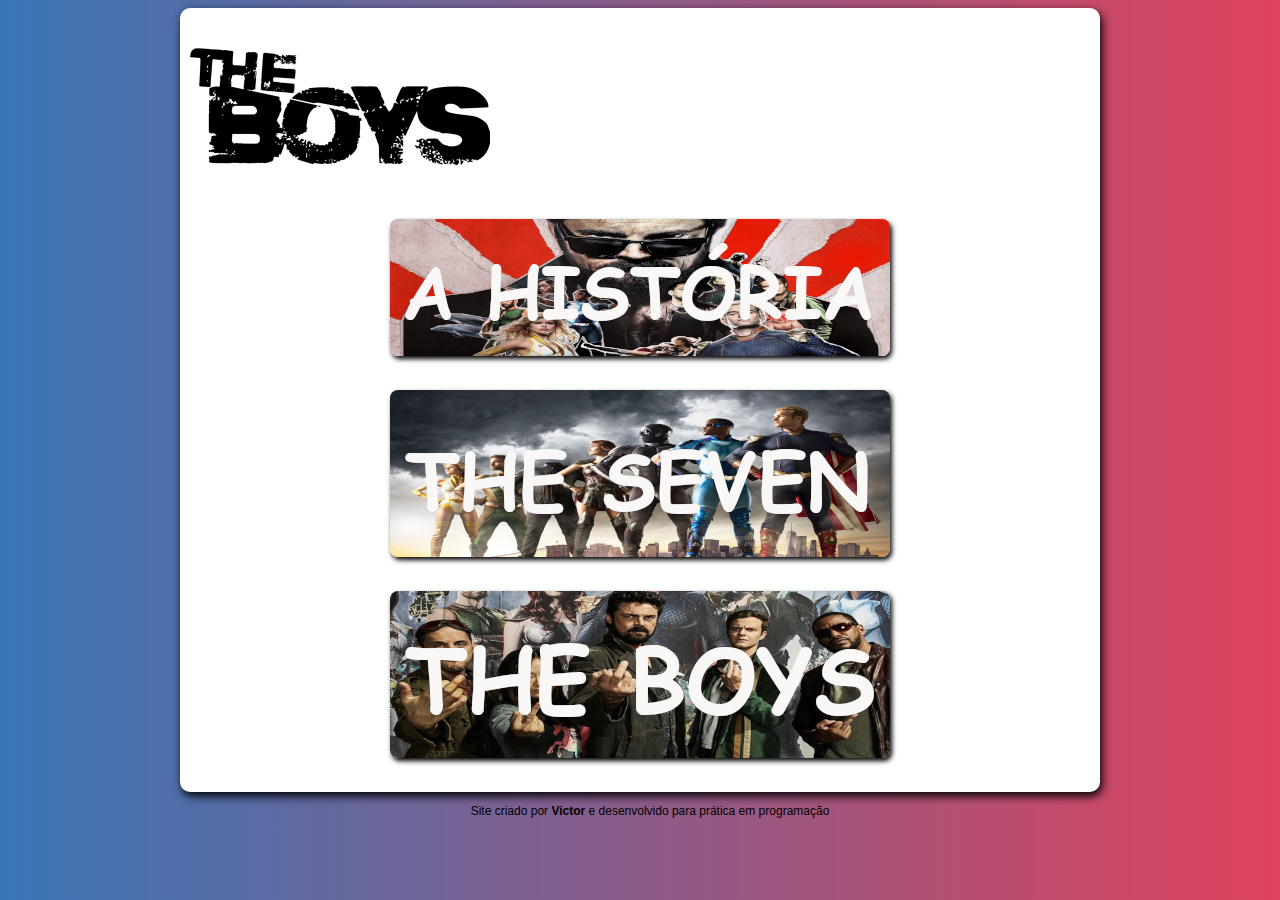
<file: index.html>
<!DOCTYPE html>
<html lang="pt-br">
<head>
    <meta charset="UTF-8">
    <meta name="viewport" content="width=device-width, initial-scale=1.0">
    <title>The boys</title>
    <link rel="shortcut icon" href="imagens/favicon.png" type="image/x-icon">
    <link rel="stylesheet" href="estilo/style.css">
</head>
<body>
    <main>
        <img src="imagens/the-boys-logo300.png" alt="logo the boys" class="logo">
        <div class="link">
            <a href="historia.html">
                <picture>
                    <source media="(max-width: 550px)" srcset="imagens/logotheboys300-pq.png">
                    <img src="imagens/logotheboys500.png" alt="a história">
                </picture>
            </a>
            <a href="sete.html">
                <picture>
                    <source media="(max-width: 550px)" srcset="imagens/sete300-pq.png">
                    <img src="imagens/sete500.png" alt="os sete">
                </picture>
            </a>
            <a href="theboys.html">
                <picture>
                    <source media="(max-width: 550px)" srcset="imagens/theboys300-pq.png">
                    <img src="imagens/theboys500.png" alt="the boys">
                </picture>
            </a>
        </div>
    </main>
    <footer>
        <p>Site criado por <strong>Victor</strong> e desenvolvido para prática em programação</p>
    </footer>
</body>
</html>
</file>
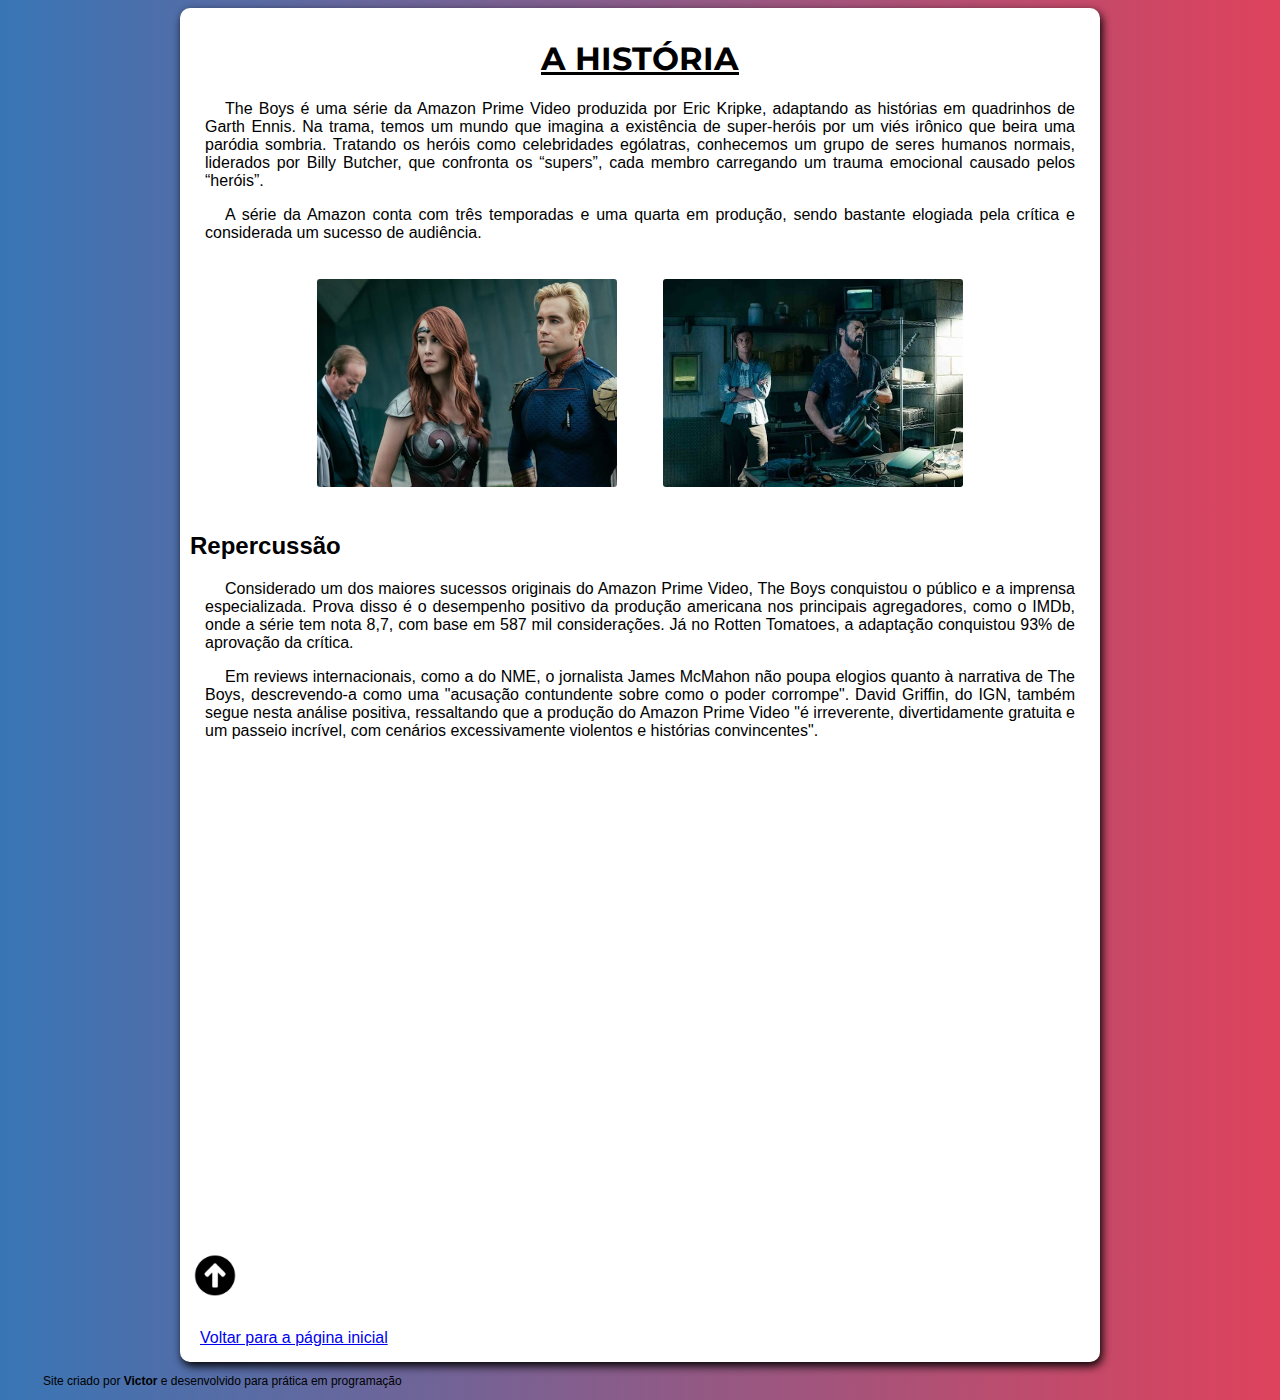
<file: historia.html>
<!DOCTYPE html>
<html lang="pt-br">
<head>
    <meta charset="UTF-8">
    <meta name="viewport" content="width=device-width, initial-scale=1.0">
    <title>História</title>
    <link rel="shortcut icon" href="imagens/favicon.png" type="image/x-icon">
    <link rel="stylesheet" href="estilo/style.css">
    <style>
        p {
            text-align: justify;
            padding-right: 15px;
            padding-left: 15px;
        }

        a > img {
            box-shadow: none;
            width: 50px;
            height: 50px;
        }
    </style>
</head>
<body>
    <a name="topo"></a>
    <main style="padding-bottom: 10px;">
        <h1>A HISTÓRIA</h1>
        
        <p>
            The Boys é uma série da Amazon Prime Video produzida por Eric Kripke, adaptando as histórias em quadrinhos de Garth Ennis. Na trama, temos um mundo que imagina a existência de super-heróis por um viés irônico que beira uma paródia sombria. Tratando os heróis como celebridades ególatras, conhecemos um grupo de seres humanos normais, liderados por Billy Butcher, que confronta os “supers”, cada membro carregando um trauma emocional causado pelos “heróis”.
        </p>
        <p>
            A série da Amazon conta com três temporadas e uma quarta em produção, sendo bastante elogiada pela crítica e considerada um sucesso de audiência. 
        </p>

        <div class="imagem">
            <img src="imagens/cenatheboys300.png" alt="homelander e maeve">
            <img src="imagens/imagemserie300.png" alt="hughie e bruto">
        </div>

        <h2>Repercussão</h2>
        <p>
            Considerado um dos maiores sucessos originais do Amazon Prime Video, The Boys conquistou o público e a imprensa especializada. Prova disso é o desempenho positivo da produção americana nos principais agregadores, como o IMDb, onde a série tem nota 8,7, com base em 587 mil considerações. Já no Rotten Tomatoes, a adaptação conquistou 93% de aprovação da crítica.
        </p>
        <p>
            Em reviews internacionais, como a do NME, o jornalista James McMahon não poupa elogios quanto à narrativa de The Boys, descrevendo-a como uma "acusação contundente sobre como o poder corrompe". David Griffin, do IGN, também segue nesta análise positiva, ressaltando que a produção do Amazon Prime Video "é irreverente, divertidamente gratuita e um passeio incrível, com cenários excessivamente violentos e histórias convincentes".
        </p>

        <div class="video">
            <iframe width="315" height="200" src="https://www.youtube.com/embed/I0RC15nmjpU?si=sz1TtISHrbHlL0tt" title="YouTube video player" frameborder="0" allow="accelerometer; autoplay; clipboard-write; encrypted-media; gyroscope; picture-in-picture; web-share" allowfullscreen></iframe>

            <iframe width="315" height="200" src="https://www.youtube.com/embed/zt33bPZpT4M?si=CmTpY1Ed8KpDNora" title="YouTube video player" frameborder="0" allow="accelerometer; autoplay; clipboard-write; encrypted-media; gyroscope; picture-in-picture; web-share" allowfullscreen></iframe>
        </div>

        <div class="t3">
            <iframe width="315" height="200" src="https://www.youtube.com/embed/xVEHTdwArOg?si=X144kifGurTGuex9" title="YouTube video player" frameborder="0" allow="accelerometer; autoplay; clipboard-write; encrypted-media; gyroscope; picture-in-picture; web-share" allowfullscreen></iframe>
        </div>

        <abbr title="Voltar ao Topo"><a href="#topo"><img src="imagens/icon-topo.png" alt="Voltar ao topo"></a></abbr>
        <div class="voltar">
            <a href="index.html">
                Voltar para a página inicial
            </a>
        </div>
    </main>
    <footer>
        <p>Site criado por <strong>Victor</strong> e desenvolvido para prática em programação</p>
    </footer>
</body>
</html>
</file>
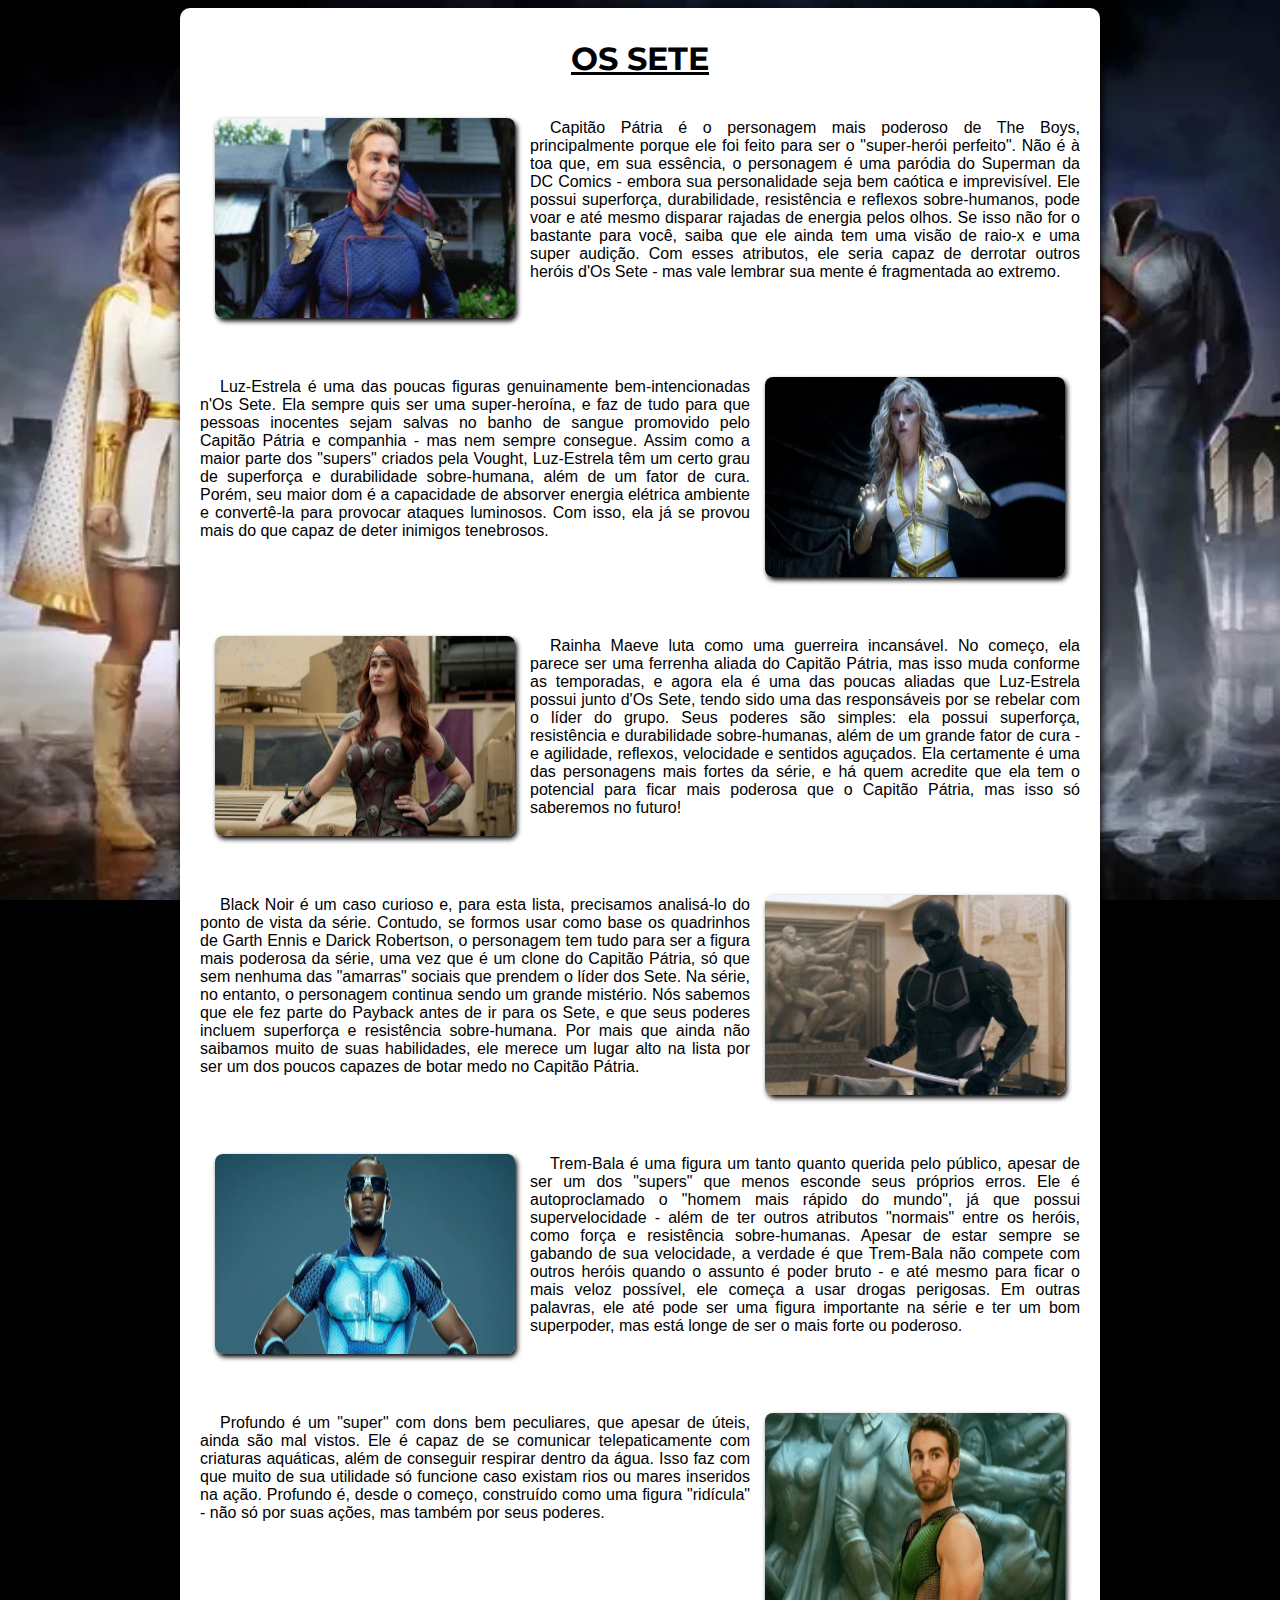
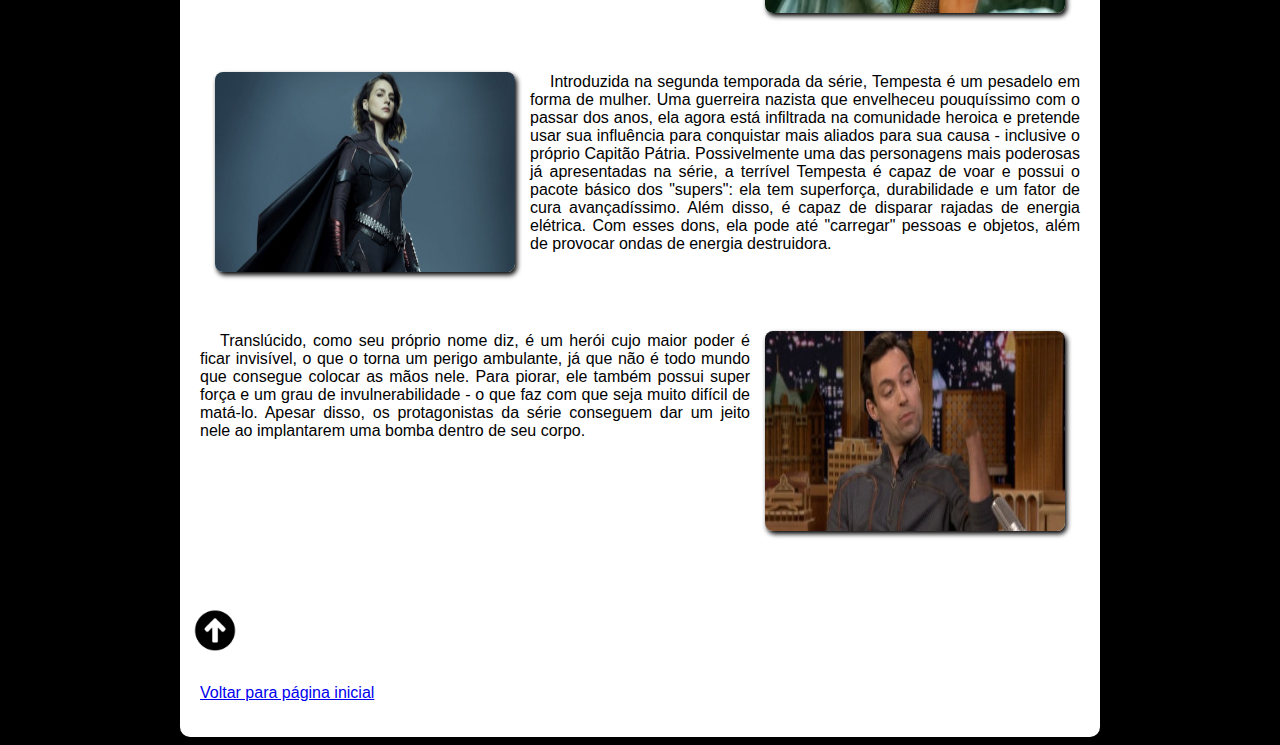
<file: sete.html>
<!DOCTYPE html>
<html lang="pt-br">
<head>
    <meta charset="UTF-8">
    <meta name="viewport" content="width=device-width, initial-scale=1.0">
    <title>Os sete</title>
    <link rel="shortcut icon" href="imagens/favicon.png" type="image/x-icon">
    <link rel="stylesheet" href="estilo/style.css">
    <style>
        body {
            background: black url(imagens/sete-fundo.webp) center center no-repeat fixed;
            background-size: cover;
        }

        img {
            width: 300px;
            height: 200px;
        }

        a > img {
            box-shadow: none;
            height: 50px;
            width: 50px;
        }
        
    </style>
</head>
<body>
    <a name="topo"></a>
    <main>
        <h1>OS SETE</h1>
        <div class="d1">
            <picture class="foto">
                <img src="imagens/homelander250.jpg" alt="homelander">
            </picture>
            <p class="texto">
                Capitão Pátria é o personagem mais poderoso de The Boys, principalmente porque ele foi feito para ser o "super-herói perfeito". Não é à toa que, em sua essência, o personagem é uma paródia do Superman da DC Comics - embora sua personalidade seja bem caótica e imprevisível. Ele possui superforça, durabilidade, resistência e reflexos sobre-humanos, pode voar e até mesmo disparar rajadas de energia pelos olhos. Se isso não for o bastante para você, saiba que ele ainda tem uma visão de raio-x e uma super audição. Com esses atributos, ele seria capaz de derrotar outros heróis d'Os Sete - mas vale lembrar sua mente é fragmentada ao extremo.                
            </p>
            
        </div>

        <div class="d2">
            <p class="texto">
                Luz-Estrela é uma das poucas figuras genuinamente bem-intencionadas n'Os Sete. Ela sempre quis ser uma super-heroína, e faz de tudo para que pessoas inocentes sejam salvas no banho de sangue promovido pelo Capitão Pátria e companhia - mas nem sempre consegue. Assim como a maior parte dos "supers" criados pela Vought, Luz-Estrela têm um certo grau de superforça e durabilidade sobre-humana, além de um fator de cura. Porém, seu maior dom é a capacidade de absorver energia elétrica ambiente e convertê-la para provocar ataques luminosos. Com isso, ela já se provou mais do que capaz de deter inimigos tenebrosos.
            </p>
            <picture class="foto">
                <img src="imagens/luz estrela300.jpg" alt="luz estrela">
            </picture>            
        </div>

        <div class="d1">
            <picture class="foto">
                <img src="imagens/maeve300.jpg" alt="Maeve">
            </picture>
            <p class="texto">
                Rainha Maeve luta como uma guerreira incansável. No começo, ela parece ser uma ferrenha aliada do Capitão Pátria, mas isso muda conforme as temporadas, e agora ela é uma das poucas aliadas que Luz-Estrela possui junto d'Os Sete, tendo sido uma das responsáveis por se rebelar com o líder do grupo. Seus poderes são simples: ela possui superforça, resistência e durabilidade sobre-humanas, além de um grande fator de cura - e agilidade, reflexos, velocidade e sentidos aguçados. Ela certamente é uma das personagens mais fortes da série, e há quem acredite que ela tem o potencial para ficar mais poderosa que o Capitão Pátria, mas isso só saberemos no futuro!
            </p>
        </div>

        <div class="d2">
            <p class="texto">
                Black Noir é um caso curioso e, para esta lista, precisamos analisá-lo do ponto de vista da série. Contudo, se formos usar como base os quadrinhos de Garth Ennis e Darick Robertson, o personagem tem tudo para ser a figura mais poderosa da série, uma vez que é um clone do Capitão Pátria, só que sem nenhuma das "amarras" sociais que prendem o líder dos Sete. Na série, no entanto, o personagem continua sendo um grande mistério. Nós sabemos que ele fez parte do Payback antes de ir para os Sete, e que seus poderes incluem superforça e resistência sobre-humana. Por mais que ainda não saibamos muito de suas habilidades, ele merece um lugar alto na lista por ser um dos poucos capazes de botar medo no Capitão Pátria.


            </p>
            <picture class="foto">
                <img src="imagens/blacknoir250.jpg" alt="Black Noir">
            </picture>
        </div>

        <div class="d1">
            <picture class="foto">
                <img src="imagens/trembala300.jpg" alt="Trem bala">
            </picture>
            <p class="texto">
                Trem-Bala é uma figura um tanto quanto querida pelo público, apesar de ser um dos "supers" que menos esconde seus próprios erros. Ele é autoproclamado o "homem mais rápido do mundo", já que possui supervelocidade - além de ter outros atributos "normais" entre os heróis, como força e resistência sobre-humanas. Apesar de estar sempre se gabando de sua velocidade, a verdade é que Trem-Bala não compete com outros heróis quando o assunto é poder bruto - e até mesmo para ficar o mais veloz possível, ele começa a usar drogas perigosas. Em outras palavras, ele até pode ser uma figura importante na série e ter um bom superpoder, mas está longe de ser o mais forte ou poderoso.
            </p>
        </div>

        <div class="d2">
            <p class="texto">
                Profundo é um "super" com dons bem peculiares, que apesar de úteis, ainda são mal vistos. Ele é capaz de se comunicar telepaticamente com criaturas aquáticas, além de conseguir respirar dentro da água. Isso faz com que muito de sua utilidade só funcione caso existam rios ou mares inseridos na ação. Profundo é, desde o começo, construído como uma figura "ridícula" - não só por suas ações, mas também por seus poderes.
            </p>
            <picture class="foto">
                <img src="imagens/profundo300.jpg" alt="Profundo">
            </picture>
        </div>

        <div class="d1">
            <picture class="foto">
                <img src="imagens/tempesta300.jpg" alt="Tempesta">
            </picture>
            <p class="texto">
                Introduzida na segunda temporada da série, Tempesta é um pesadelo em forma de mulher. Uma guerreira nazista que envelheceu pouquíssimo com o passar dos anos, ela agora está infiltrada na comunidade heroica e pretende usar sua influência para conquistar mais aliados para sua causa - inclusive o próprio Capitão Pátria. Possivelmente uma das personagens mais poderosas já apresentadas na série, a terrível Tempesta é capaz de voar e possui o pacote básico dos "supers": ela tem superforça, durabilidade e um fator de cura avançadíssimo. Além disso, é capaz de disparar rajadas de energia elétrica. Com esses dons, ela pode até "carregar" pessoas e objetos, além de provocar ondas de energia destruidora.
            </p>
        </div>

        <div class="d2">
            <p class="texto">
                Translúcido, como seu próprio nome diz, é um herói cujo maior poder é ficar invisível, o que o torna um perigo ambulante, já que não é todo mundo que consegue colocar as mãos nele. Para piorar, ele também possui super força e um grau de invulnerabilidade - o que faz com que seja muito difícil de matá-lo. Apesar disso, os protagonistas da série conseguem dar um jeito nele ao implantarem uma bomba dentro de seu corpo.
            </p>
            <picture class="foto">
                <img src="imagens/translucido300.jpg" alt="Translucido">
            </picture>
        </div>

        <abbr title="Voltar ao Topo"><a href="#topo"><img src="imagens/icon-topo.png" alt="ícone topo"></a></abbr>

        <div class="voltar">
            <a href="index.html">
                Voltar para página inicial
            </a>
        </div>
    </main>
</body>
</html>
</file>
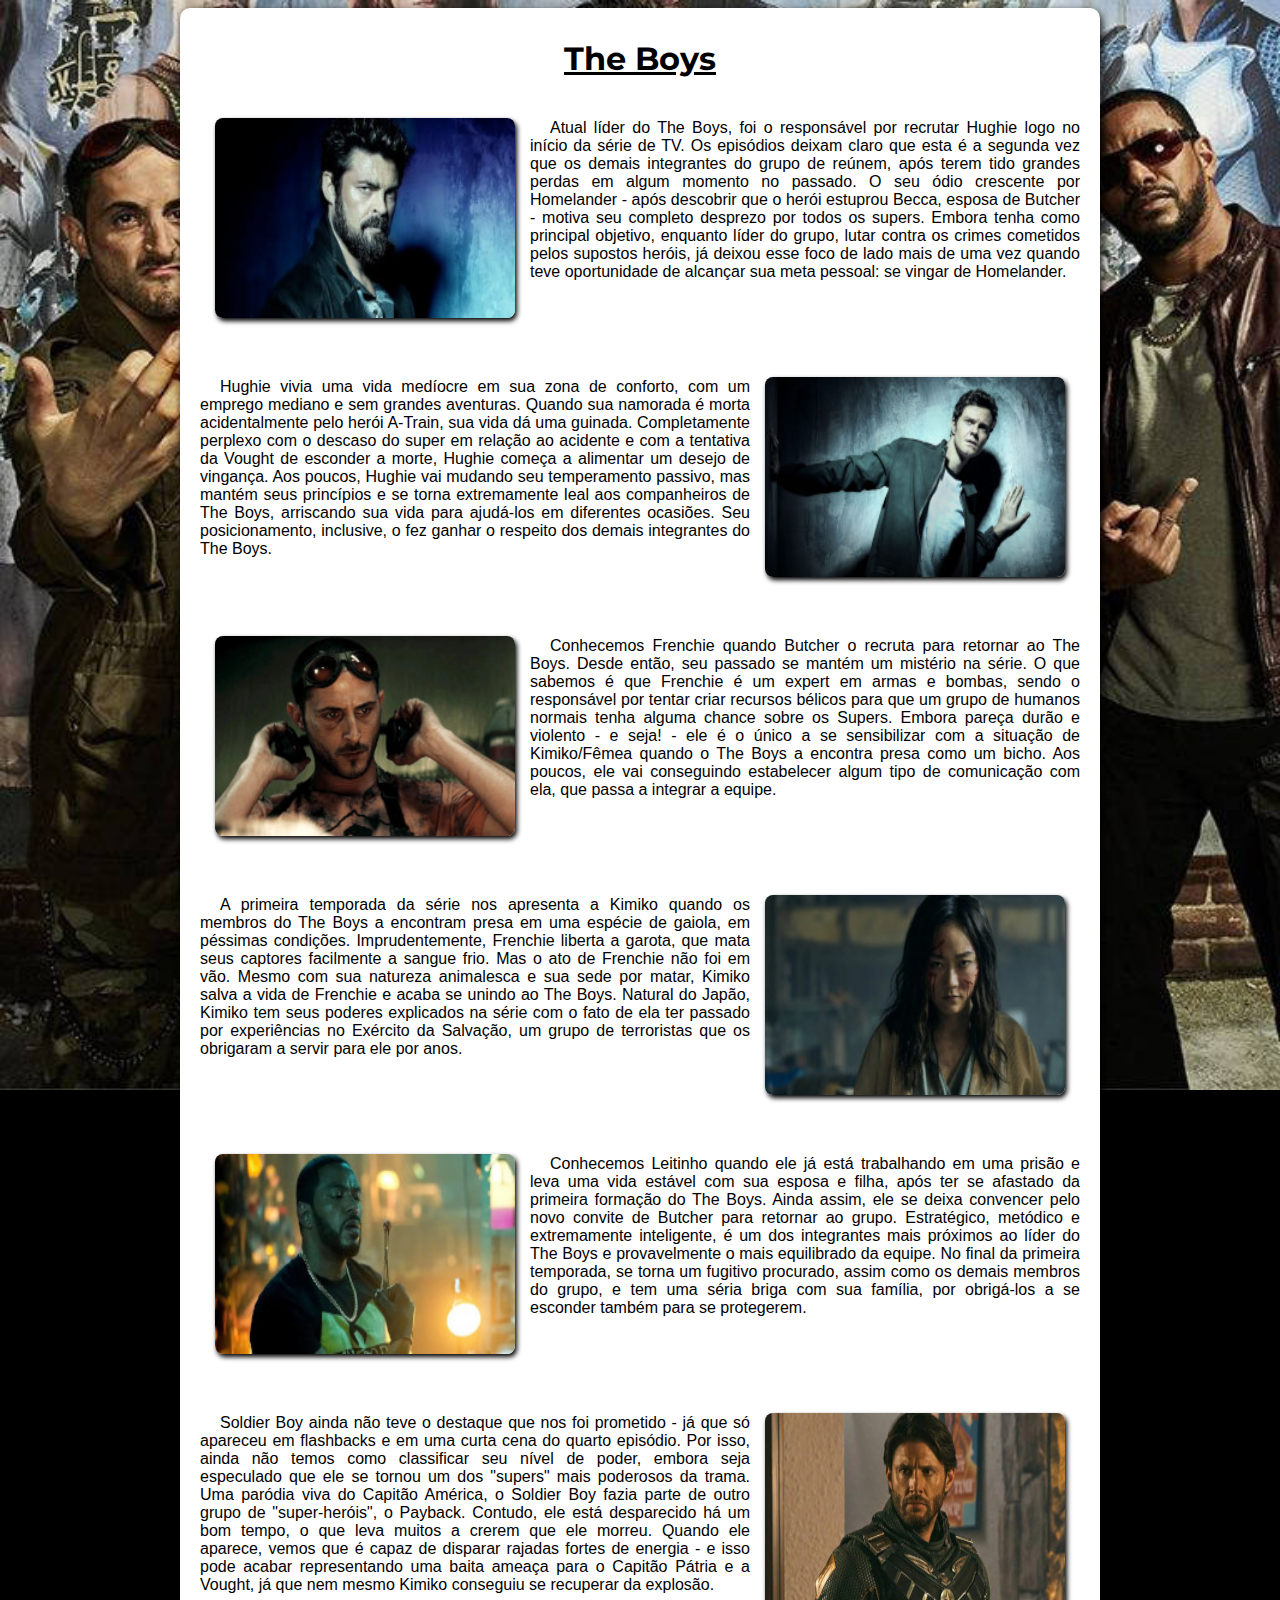
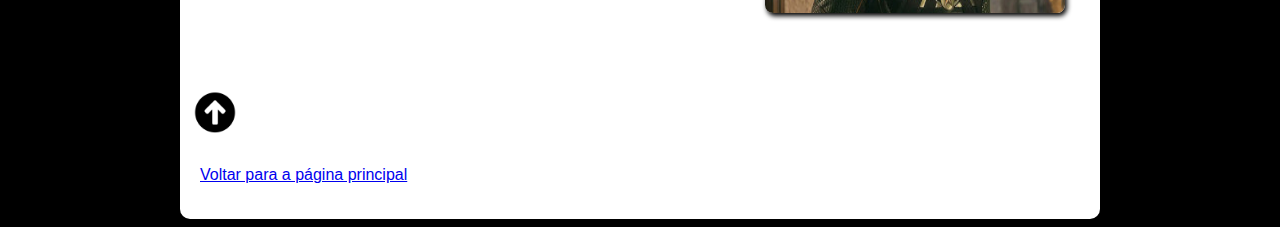
<file: theboys.html>
<!DOCTYPE html>
<html lang="p-br">
<head>
    <meta charset="UTF-8">
    <meta name="viewport" content="width=device-width, initial-scale=1.0">
    <title>The Boys</title>
    <link rel="shortcut icon" href="imagens/favicon.png" type="image/x-icon">
    <link rel="stylesheet" href="estilo/style.css">

    <style>
        body{
            background: black url(imagens/the-boys-fundo.jpg) center center no-repeat fixed;
            background-size: cover;
        }

        img {
            width: 300px;
            height: 200px;
        }

        a > img {
            box-shadow: none;
            width: 50px;
            height: 50px;
        }
        
    </style>
</head>
<body>
    <main>
        <a name="topo"></a>
        <h1>The Boys</h1>
        <div class="d1">
            <picture class="foto">
                <img src="imagens/bruto250.jpg" alt="Billy">
            </picture>
            <p class="texto">
                Atual líder do The Boys, foi o responsável por recrutar Hughie logo no início da série de TV. Os episódios deixam claro que esta é a segunda vez que os demais integrantes do grupo de reúnem, após terem tido grandes perdas em algum momento no passado. O seu ódio crescente por Homelander - após descobrir que o herói estuprou Becca, esposa de Butcher - motiva seu completo desprezo por todos os supers. Embora tenha como principal objetivo, enquanto líder do grupo, lutar contra os crimes cometidos pelos supostos heróis, já deixou esse foco de lado mais de uma vez quando teve oportunidade de alcançar sua meta pessoal: se vingar de Homelander.
            </p>
        </div>

        <div class="d2">
            <p class="texto">
                Hughie vivia uma vida medíocre em sua zona de conforto, com um emprego mediano e sem grandes aventuras. Quando sua namorada é morta acidentalmente pelo herói A-Train, sua vida dá uma guinada. Completamente perplexo com o descaso do super em relação ao acidente e com a tentativa da Vought de esconder a morte, Hughie começa a alimentar um desejo de vingança. Aos poucos, Hughie vai mudando seu temperamento passivo, mas mantém seus princípios e se torna extremamente leal aos companheiros de The Boys, arriscando sua vida para ajudá-los em diferentes ocasiões. Seu posicionamento, inclusive, o fez ganhar o respeito dos demais integrantes do The Boys.
            </p>
            <picture class="foto">
                <img src="imagens/hughie250.jpg" alt="Hughie">
            </picture>
        </div>

        <div class="d1">
            <picture class="foto">
                <img src="imagens/frances250.jpg" alt="Frances">
            </picture>
            <p class="texto">
                Conhecemos Frenchie quando Butcher o recruta para retornar ao The Boys. Desde então, seu passado se mantém um mistério na série. O que sabemos é que Frenchie é um expert em armas e bombas, sendo o responsável por tentar criar recursos bélicos para que um grupo de humanos normais tenha alguma chance sobre os Supers. Embora pareça durão e violento - e seja! - ele é o único a se sensibilizar com a situação de Kimiko/Fêmea quando o The Boys a encontra presa como um bicho. Aos poucos, ele vai conseguindo estabelecer algum tipo de comunicação com ela, que passa a integrar a equipe.
            </p>
        </div>

        <div class="d2">
            <p class="texto">
                A primeira temporada da série nos apresenta a Kimiko quando os membros do The Boys a encontram presa em uma espécie de gaiola, em péssimas condições. Imprudentemente, Frenchie liberta a garota, que mata seus captores facilmente a sangue frio. Mas o ato de Frenchie não foi em vão. Mesmo com sua natureza animalesca e sua sede por matar, Kimiko salva a vida de Frenchie e acaba se unindo ao The Boys. Natural do Japão, Kimiko tem seus poderes explicados na série com o fato de ela ter passado por experiências no Exército da Salvação, um grupo de terroristas que os obrigaram a servir para ele por anos.
            </p>
            <picture class="foto">
                <img src="imagens/kimiko250.jpg" alt="Kimiko">
            </picture>
        </div>

        <div class="d1">
            <picture class="foto">
                <img src="imagens/leitinho250.jpg" alt="Leitinho">
            </picture>
            <p class="texto">
                Conhecemos Leitinho quando ele já está trabalhando em uma prisão e leva uma vida estável com sua esposa e filha, após ter se afastado da primeira formação do The Boys. Ainda assim, ele se deixa convencer pelo novo convite de Butcher para retornar ao grupo. Estratégico, metódico e extremamente inteligente, é um dos integrantes mais próximos ao líder do The Boys e provavelmente o mais equilibrado da equipe. No final da primeira temporada, se torna um fugitivo procurado, assim como os demais membros do grupo, e tem uma séria briga com sua família, por obrigá-los a se esconder também para se protegerem.
            </p>
        </div>

        <div class="d2">
            <p class="texto">
                Soldier Boy ainda não teve o destaque que nos foi prometido - já que só apareceu em flashbacks e em uma curta cena do quarto episódio. Por isso, ainda não temos como classificar seu nível de poder, embora seja especulado que ele se tornou um dos "supers" mais poderosos da trama. Uma paródia viva do Capitão América, o Soldier Boy fazia parte de outro grupo de "super-heróis", o Payback. Contudo, ele está desparecido há um bom tempo, o que leva muitos a crerem que ele morreu. Quando ele aparece, vemos que é capaz de disparar rajadas fortes de energia - e isso pode acabar representando uma baita ameaça para o Capitão Pátria e a Vought, já que nem mesmo Kimiko conseguiu se recuperar da explosão.
            </p>
            <picture class="foto">
                <img src="imagens/soldierboy300.jpg" alt="Soldier Boy">
            </picture>
        </div>

        <abbr title="Voltar ao Topo"><a href="#topo"><img src="imagens/icon-topo.png" alt="icone topo"></a></abbr>
        <div class="voltar">
            <a href="index.html">Voltar para a página principal</a>
        </div>
    </main>
</body>
</html>
</file>
<file: estilo/style.css>
@charset "UTF-8";

@import url('https://fonts.googleapis.com/css2?family=Montserrat&display=swap');

:root {
    --font-padrao: Arial, Verdana, Helvetica, sans-serif;
    --font-destaque: 'Montserrat', cursive;
}

/*
Página Principal
*/

body {
    background-image: linear-gradient(to right, #0652a3cb, #d30124be);
    font-family: var(--font-padrao);
}

main {
    background-color: white;
    margin: auto;
    min-width: 300px;
    max-width: 900px;
    padding: 10px;
    padding-bottom: 30px;
    border-radius: 10px;
    box-shadow: 2px 4px 10px black;
}

.logo {
    box-shadow: none;
    margin-bottom: 20px;
}

.link {
    display: block;
    text-align: center;
}

img {
    margin-top: 30px;
    border-radius: 8px;
    box-shadow: 2px 3px 5px black;
}

footer {
    text-align: center;
    font-family: var(--font-padrao);
    font-size: 12px;
}

/*
A História
*/

h1 {
    font-family: var(--font-destaque);
    text-align: center;
    text-decoration: underline;
}

p {
    text-indent: 20px;
}

.imagem {
    display: block;
    text-align: center;
    width: auto;
}

.imagem > img {
    border-radius: 3px;
    box-shadow: none;
    margin: 21px;
}

.video {
    display: block;
    text-align: center;
}

.video > iframe {
    margin: 14px;
}

.t3 {
    display: block;
    text-align: center;
    margin: 14px;
}

.voltar {
    margin: 25px 10px 5px 10px;
}

/*
The Seven / The Boys
*/

.d1 {
    margin: 25px 10px;
    display: flex;
    flex-wrap: wrap;
}

.foto {
    flex: 1;
    text-align: center;
    width: auto;
}

.foto > img {
    margin: 15px;
}

.texto {
    text-align: justify;
    flex: 2;
}

@media (max-width: 650px) {
    .d1 {
        flex-direction: column;
    }
}

.d2 {
    margin: 25px 10px;
    display: flex;
    flex-wrap: wrap;
}

.foto {
    flex: 1;
}

.texto {
    text-align: justify;
    flex: 2;
}

@media (max-width: 650px) {
    .d2 {
        flex-direction: column-reverse;
    }
}
</file>
